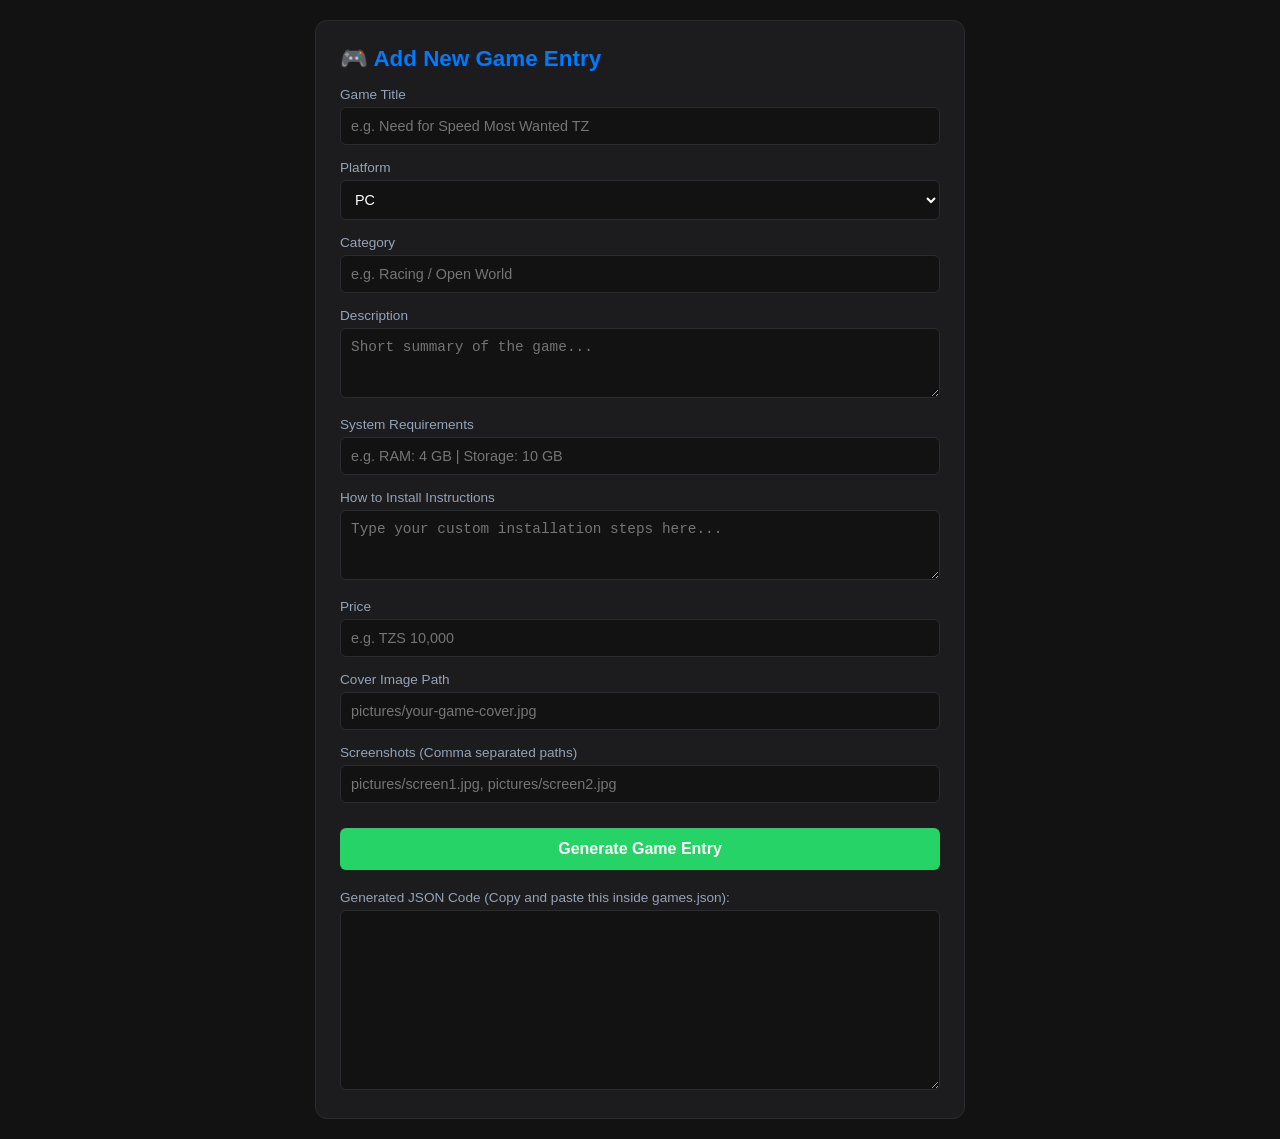
<file: admin.html>
<!DOCTYPE html>
<html lang="en">
<head>
    <meta charset="UTF-8">
    <meta name="viewport" content="width=device-width, initial-scale=1.0">
    <title>Squad Games Admin Panel</title>
    <link rel="stylesheet" href="https://cdnjs.cloudflare.com/ajax/libs/font-awesome/6.4.0/css/all.min.css">
    <style>
        body {
            font-family: Arial, sans-serif;
            background-color: #121212;
            color: #ffffff;
            margin: 0;
            padding: 20px;
        }
        .admin-container {
            max-width: 600px;
            margin: 0 auto;
            background: #1c1c1e;
            padding: 24px;
            border-radius: 12px;
            border: 1px solid #2c2c2e;
        }
        h1 {
            font-size: 1.4rem;
            margin-top: 0;
            color: #007aff;
        }
        .form-group {
            margin-bottom: 15px;
        }
        label {
            display: block;
            font-size: 0.85rem;
            color: #94a3b8;
            margin-bottom: 5px;
        }
        input, textarea, select {
            width: 100%;
            padding: 10px;
            background: #121212;
            border: 1px solid #2c2c2e;
            border-radius: 6px;
            color: #ffffff;
            box-sizing: border-box;
            font-size: 0.9rem;
        }
        button {
            background: #25d366;
            color: #ffffff;
            border: none;
            padding: 12px;
            width: 100%;
            border-radius: 6px;
            font-weight: bold;
            font-size: 1rem;
            cursor: pointer;
            margin-top: 10px;
        }
        button:hover {
            background: #1da851;
        }
        .output-box {
            margin-top: 20px;
        }
        textarea.json-output {
            height: 180px;
            font-family: monospace;
            font-size: 0.85rem;
        }
    </style>
</head>
<body>

    <div class="admin-container">
        <h1>🎮 Add New Game Entry</h1>
        <form id="game-form">
            <div class="form-group">
                <label>Game Title</label>
                <input type="text" id="title" placeholder="e.g. Need for Speed Most Wanted TZ" required>
            </div>
            
            <div class="form-group">
                <label>Platform</label>
                <select id="platform">
                    <option value="PC">PC</option>
                    <option value="Android">Android</option>
                </select>
            </div>

            <div class="form-group">
                <label>Category</label>
                <input type="text" id="category" placeholder="e.g. Racing / Open World" required>
            </div>

            <div class="form-group">
                <label>Description</label>
                <textarea id="description" rows="3" placeholder="Short summary of the game..." required></textarea>
            </div>

            <div class="form-group">
                <label>System Requirements</label>
                <input type="text" id="requirements" placeholder="e.g. RAM: 4 GB | Storage: 10 GB" required>
            </div>

            <div class="form-group">
                <label>How to Install Instructions</label>
                <textarea id="installGuide" rows="3" placeholder="Type your custom installation steps here..." required></textarea>
            </div>

            <div class="form-group">
                <label>Price</label>
                <input type="text" id="price" placeholder="e.g. TZS 10,000" required>
            </div>

            <div class="form-group">
                <label>Cover Image Path</label>
                <input type="text" id="image" placeholder="pictures/your-game-cover.jpg" required>
            </div>

            <div class="form-group">
                <label>Screenshots (Comma separated paths)</label>
                <input type="text" id="screenshots" placeholder="pictures/screen1.jpg, pictures/screen2.jpg">
            </div>

            <button type="button" onclick="generateGameJSON()">Generate Game Entry</button>
        </form>

        <div class="output-box">
            <label>Generated JSON Code (Copy and paste this inside games.json):</label>
            <textarea id="json-output" class="json-output" readonly></textarea>
        </div>
    </div>

    <script>
        function generateGameJSON() {
            const title = document.getElementById('title').value;
            const platform = document.getElementById('platform').value;
            const category = document.getElementById('category').value;
            const description = document.getElementById('description').value;
            const requirements = document.getElementById('requirements').value;
            const installGuide = document.getElementById('installGuide').value;
            const price = document.getElementById('price').value;
            const image = document.getElementById('image').value;
            
            const rawScreenshots = document.getElementById('screenshots').value;
            const screenshots = rawScreenshots ? rawScreenshots.split(',').map(s => s.trim()) : [image];

            const whatsappMessage = `Hello Squad Games, I want to buy ${title} (${price}).`;
            const downloadUrl = `https://wa.me/255692752060?text=${encodeURIComponent(whatsappMessage)}`;

            const gameObject = {
                title,
                platform,
                category,
                description,
                requirements,
                installGuide,
                price,
                image,
                screenshots,
                downloadUrl
            };

            document.getElementById('json-output').value = JSON.stringify(gameObject, null, 4) + ",";
        }
    </script>
</body>
</html>
</file>
